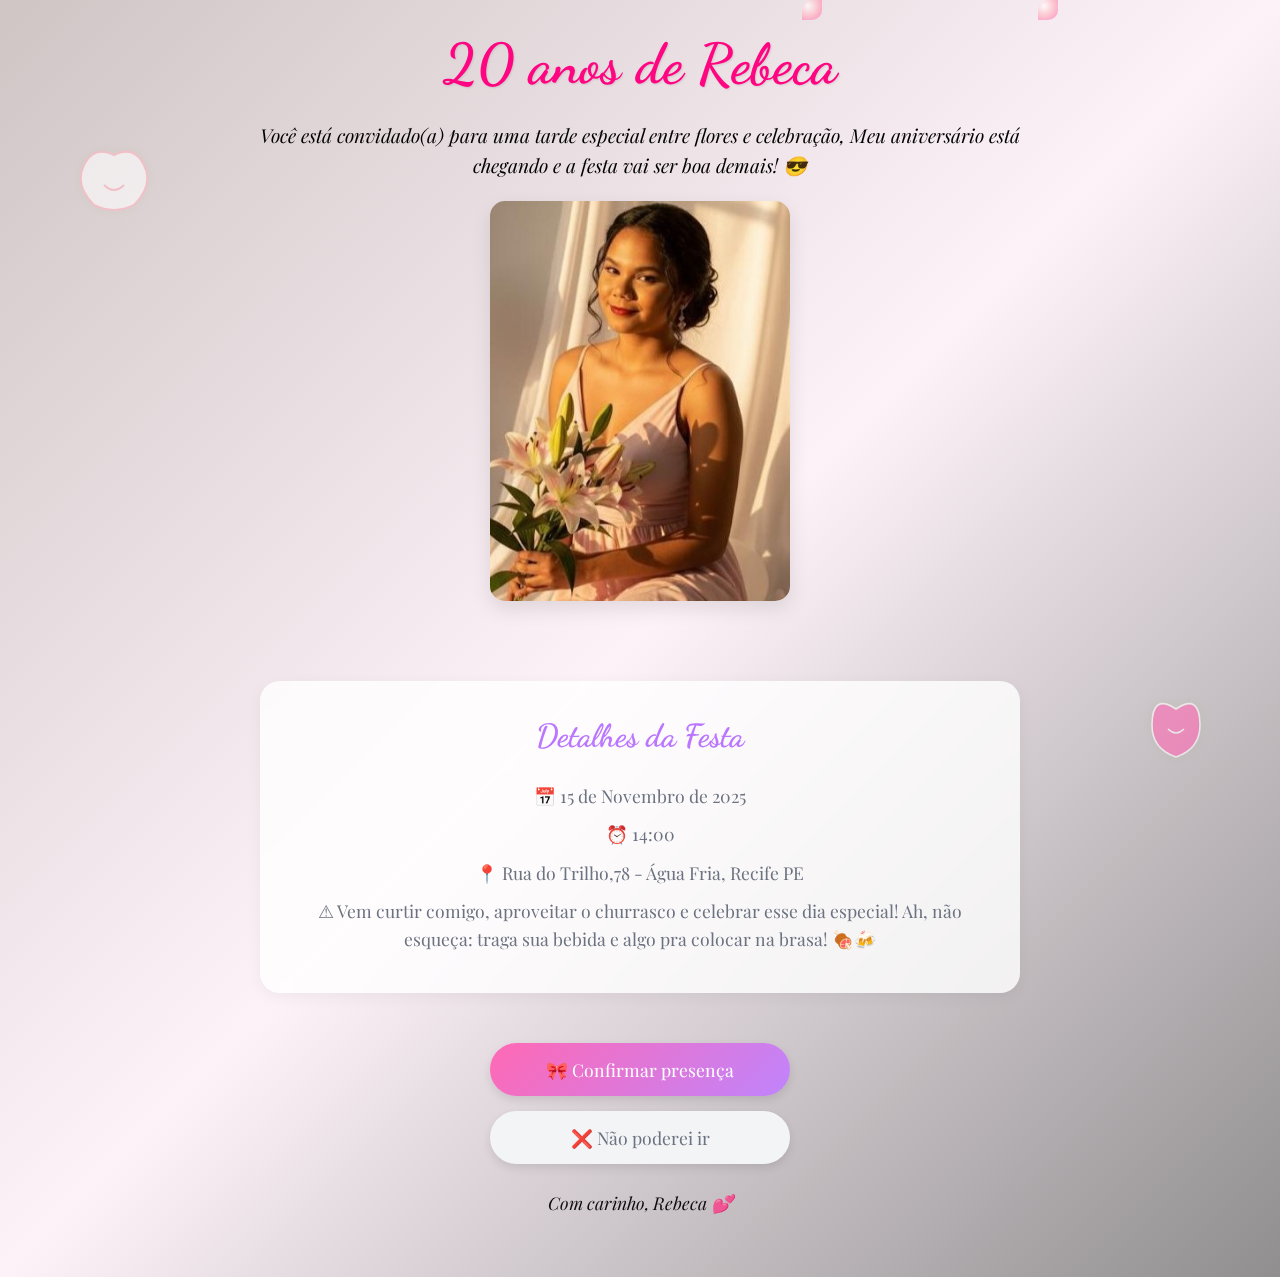
<file: index.html>
<!DOCTYPE html>
<html lang="pt-BR">
<head>
    <meta charset="UTF-8">
    <meta name="viewport" content="width=device-width, initial-scale=1.0">
    <title>Convite de Aniversário - Rebeca 20 Anos</title>
    <link href="https://fonts.googleapis.com/css2?family=Dancing+Script:wght@400;700&family=Playfair+Display:wght@400;700&display=swap" rel="stylesheet">
    <link rel="stylesheet" href="styles.css">
</head>
<body>
    <!-- Animação de Pétalas (geradas via JS) -->
    
    <!-- Flores Decorativas (SVGs Simples) -->
    <div class="flor lirio-branco">
        <svg viewBox="0 0 100 100">
            <!-- Lírio Branco Simples (vetor delicado) -->
            <path d="M50 20 Q30 10 20 30 Q10 50 30 70 Q50 80 70 70 Q90 50 80 30 Q70 10 50 20 Z" fill="#fff" stroke="#ffb6c1" stroke-width="2"/>
            <circle cx="50" cy="40" r="5" fill="#fff"/>
            <path d="M40 50 Q50 60 60 50" stroke="#ffb6c1" stroke-width="2" fill="none"/>
        </svg>
    </div>
    <div class="flor rosa">
        <svg viewBox="0 0 100 100">
            <!-- Rosa Simples (vetor delicado) -->
            <path d="M50 30 Q20 10 20 50 Q20 80 50 90 Q80 80 80 50 Q80 10 50 30 Z" fill="#ff69b4" stroke="#fff" stroke-width="2"/>
            <circle cx="50" cy="45" r="8" fill="#ff69b4"/>
            <path d="M40 55 Q50 65 60 55" stroke="#fff" stroke-width="2" fill="none"/>
        </svg>
    </div>

    <div class="container">
        <!-- Header -->
        <header class="header">
            <h1 class="titulo">20 anos de Rebeca </h1>
            <p class="subtitulo">Você está convidado(a) para uma tarde especial entre flores e celebração, Meu aniversário está chegando e a festa vai ser boa demais! 😎</p>
            
            <!-- Espaço para Foto Principal (substitua src pela sua foto) -->
            <div class="foto-principal">
                <img src="./images/Imagem do WhatsApp de 2025-10-31 à(s) 12.07.53_90b87cf5.jpg" alt="Foto de Rebeca" id="fotoPrincipal">
            </div>
        </header>

        <!-- Detalhes da Festa -->
        <section class="detalhes">
            <h2>Detalhes da Festa</h2>
            <div class="detalhe-item">📅 15 de Novembro de 2025</div>
            <div class="detalhe-item">⏰ 14:00</div>
            <div class="detalhe-item">📍 Rua do Trilho,78 - Água Fria, Recife PE</div>
            <div class="detalhe-item"> ⚠ Vem curtir comigo, aproveitar o churrasco e celebrar esse dia especial!
Ah, não esqueça: traga sua bebida e algo pra colocar na brasa! 🍖🍻</div>
        </section>

        <!-- Botões Interativos -->
        <section class="botoes">
            <button class="btn btn-confirmar" onclick="confirmarPresenca()">🎀 Confirmar presença</button>
            <button class="btn btn-nao" onclick="naoPodereiIr()">❌ Não poderei ir</button>
           

        <!-- Mensagem de Confirmação -->
        <div id="mensagemConfirmacao" class="mensagem"></div>
        
        <!-- Seção de Contato / Formulário (envia via formsubmit.co) -->
    <section class="secao-mensagem" id="secaoMensagem" aria-labelledby="formTitulo" style="display:none">
            <h2 id="formTitulo">Enviar mensagem para Rebeca</h2>

            <form id="conviteForm" action="https://formsubmit.co/rebequinhayuu@gmail.com" method="POST" novalidate>
                <!-- Campos de configuração do formsubmit -->
                <input type="hidden" name="_subject" value="Novo contato: Convite Rebeca 20 Anos">
                <input type="hidden" name="_captcha" value="false">
                <input type="hidden" name="_next" id="_next_redirect" value="">

                <label for="nome">Digite seu nome</label>
                <input type="text" id="nome" name="nome" placeholder="Ex: Maria" required>

                <button class="btn btn-enviar" type="submit" id="submitBtn">Enviar</button>
            </form>

            <div id="formStatus" class="mensagem" role="status" aria-live="polite"></div>
        </section>

        <!-- Rodapé -->
        <footer class="rodape">
            Com carinho, Rebeca 💕
        </footer>
    </div>

    <script src="script.js"></script>
</body>
</html>
</file>
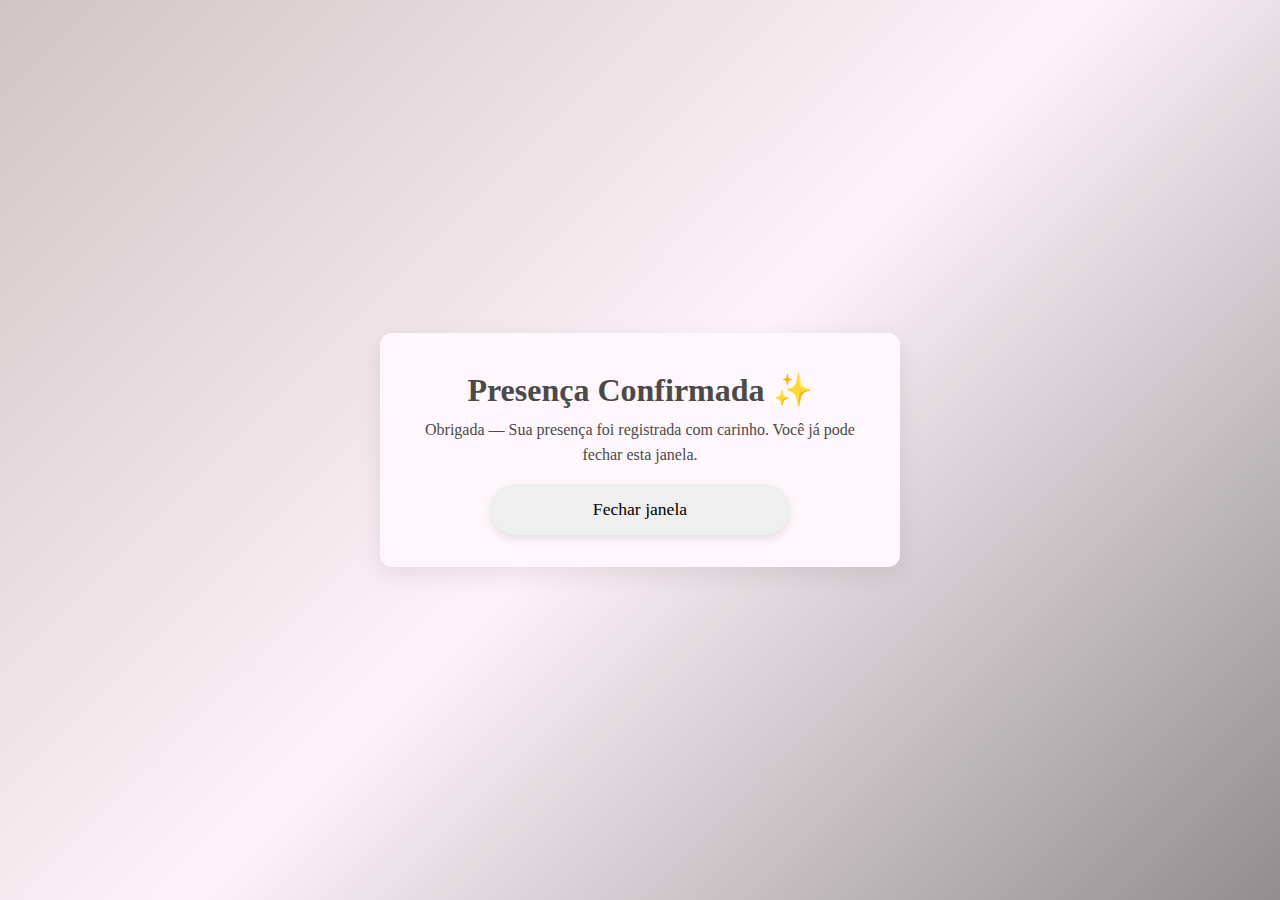
<file: obrigado-confirmado.html>
<!DOCTYPE html>
<html lang="pt-BR">
<head>
    <meta charset="UTF-8">
    <meta name="viewport" content="width=device-width, initial-scale=1.0">
    <title>Obrigado — Presença Confirmada</title>
    <link rel="stylesheet" href="styles.css">
    <style>
        body { display:flex; align-items:center; justify-content:center; min-height:100vh; text-align:center; padding:2rem; }
        .card { max-width:520px; background: #fff7fb; border-radius:12px; padding:2rem; box-shadow:0 8px 24px rgba(0,0,0,0.08);} 
        .btn { margin-top:1rem; }
    </style>
</head>
<body>
    <div class="card">
        <h1>Presença Confirmada ✨</h1>
        <p>Obrigada — Sua presença foi registrada com carinho. Você já pode fechar esta janela.</p>
        <button id="fecharBtn" class="btn" onclick="tryClose()">Fechar janela</button>
        <div id="closeFallback" style="display:none; margin-top:1rem; text-align:left">
            <strong>Não conseguiu fechar automaticamente?</strong>
            <ul>
                <li>Feche a aba manualmente (atalho: <kbd>Ctrl</kbd>+<kbd>W</kbd> no Windows/Linux, <kbd>⌘</kbd>+<kbd>W</kbd> no Mac).</li>
                <li>Ou clique em "Abrir página em branco e tentar fechar" abaixo — alguns navegadores permitem fechar após navegar para uma página em branco.</li>
            </ul>
            <button class="btn" onclick="openBlankAndClose()">Abrir página em branco e tentar fechar</button>
        </div>
    </div>

    <script>
        function tryClose(){
            // esconder botão para evitar cliques múltiplos
            const btn = document.getElementById('fecharBtn');
            if (btn) btn.disabled = true;

            // tentativa 1: close direto
            try { window.close(); } catch(e) {}

            // tentativa 2: reabrir no mesmo contexto e fechar
            try {
                window.open('', '_self');
                window.close();
            } catch(e) {}

            // tentativa 3: navegar para about:blank e tentar fechar
            try {
                window.location.href = 'about:blank';
                setTimeout(function(){ try { window.close(); } catch(e){} }, 200);
            } catch(e) {}

            // após as tentativas, mostrar fallback com instruções
            setTimeout(function(){
                const fallback = document.getElementById('closeFallback');
                if (fallback) fallback.style.display = 'block';
            }, 600);
        }

        function openBlankAndClose(){
            // Abrir uma nova janela/tab com about:blank e tentar fechar ela e a janela atual.
            try {
                const newWin = window.open('about:blank', '_blank');
                // fechar a nova janela após curto delay e tentar fechar a atual
                setTimeout(function(){
                    try { if (newWin) newWin.close(); } catch(e){}
                    try { window.close(); } catch(e){}
                }, 300);
            } catch(e){
                // fallback: apenas tentar fechar a janela atual
                try { window.close(); } catch(e){}
            }
        }
    </script>
</body>
</html>
</file>
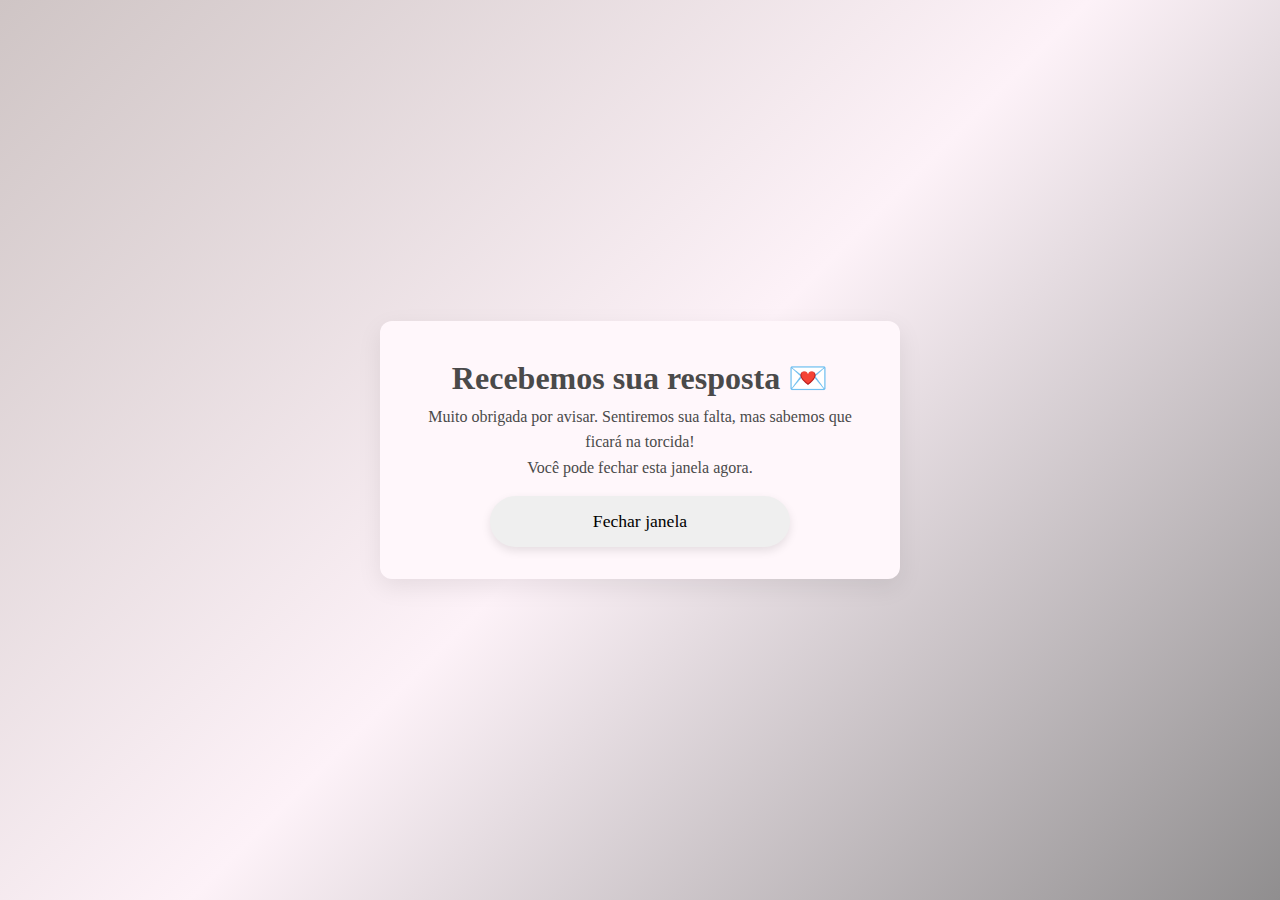
<file: obrigado-nao.html>
<!DOCTYPE html>
<html lang="pt-BR">
<head>
    <meta charset="UTF-8">
    <meta name="viewport" content="width=device-width, initial-scale=1.0">
    <title>Obrigado pela resposta</title>
    <link rel="stylesheet" href="styles.css">
    <style>
        body { display:flex; align-items:center; justify-content:center; min-height:100vh; text-align:center; padding:2rem; }
        .card { max-width:520px; background: #fff7fb; border-radius:12px; padding:2rem; box-shadow:0 8px 24px rgba(0,0,0,0.08);} 
        .btn { margin-top:1rem; }
    </style>
</head>
<body>
    <div class="card">
        <h1>Recebemos sua resposta 💌</h1>
        <p>Muito obrigada por avisar. Sentiremos sua falta, mas sabemos que ficará na torcida!</p>
        <p>Você pode fechar esta janela agora.</p>
        <button id="fecharBtn" class="btn" onclick="tryClose()">Fechar janela</button>
        <div id="closeFallback" style="display:none; margin-top:1rem; text-align:left">
            <strong>Não conseguiu fechar automaticamente?</strong>
            <ul>
                <li>Feche a aba manualmente (atalho: <kbd>Ctrl</kbd>+<kbd>W</kbd> no Windows/Linux, <kbd>⌘</kbd>+<kbd>W</kbd> no Mac).</li>
                <li>Ou clique em "Abrir página em branco e tentar fechar" abaixo — alguns navegadores permitem fechar após navegar para uma página em branco.</li>
            </ul>
            <button class="btn" onclick="openBlankAndClose()">Abrir página em branco e tentar fechar</button>
        </div>
    </div>

    <script>
        function tryClose(){
            const btn = document.getElementById('fecharBtn');
            if (btn) btn.disabled = true;

            try { window.close(); } catch(e) {}
            try { window.open('', '_self'); window.close(); } catch(e) {}
            try { window.location.href = 'about:blank'; setTimeout(function(){ try { window.close(); } catch(e){} }, 200); } catch(e) {}

            setTimeout(function(){ const fallback = document.getElementById('closeFallback'); if (fallback) fallback.style.display = 'block'; }, 600);
        }

        function openBlankAndClose(){
            try {
                const newWin = window.open('about:blank', '_blank');
                setTimeout(function(){
                    try { if (newWin) newWin.close(); } catch(e){}
                    try { window.close(); } catch(e){}
                }, 300);
            } catch(e) {
                try { window.close(); } catch(e){}
            }
        }
    </script>
</body>
</html>
</file>
<file: styles.css>
/* Reset e Estilos Gerais */
* {
    margin: 0;
    padding: 0;
    box-sizing: border-box;
}

body {
    font-family: 'Playfair Display', serif;
    background: linear-gradient(135deg, #cfc5c5 0%, #fdf2f8 50%, #908e8f 100%);
    color: #4a4a4a;
    line-height: 1.6;
    overflow-x: hidden;
    position: relative;
    min-height: 100vh; /* Altura mínima da viewport */
}

/* Animação de Pétalas Caindo */
.petala {
    position: fixed; /* Mudar de absolute para fixed */
    width: 20px;
    height: 20px;
    background: radial-gradient(circle at 30% 30%, #fff 0%, #ffb6c1 50%, #ff69b4 100%);
    border-radius: 50% 0 50% 0;
    opacity: 0.7;
    animation: cair linear infinite;
    top: 0; /* Sempre começar do topo da viewport */
    pointer-events: none; /* Não interferir com cliques */
}

@keyframes cair {
    0% {
        transform: translateY(0) rotate(0deg);
        opacity: 1;
    }
    100% {
        transform: translateY(100vh) rotate(360deg); /* Apenas 100vh (altura da tela) */
        opacity: 0;
    }
}

/* Container Principal */
.container {
    max-width: 800px;
    margin: 0 auto;
    padding: 20px;
    position: relative;
    z-index: 1;
    min-height: 100vh; /* Apenas altura da viewport */
    display: flex;
    flex-direction: column;
    justify-content: center;
    overflow: hidden; /* Prevenir qualquer overflow */
}


/* Header - Título e Frase */
.header {
    text-align: center;
    margin-bottom: 40px;
}

.titulo {
    font-family: 'Dancing Script', cursive;
    font-size: 3.5rem;
    font-weight: 700;
    color: #ff0582; /* Rosa queimado */
    margin-bottom: 10px;
    text-shadow: 1px 1px 2px rgba(0,0,0,0.1);
}

.subtitulo {
    font-size: 1.2rem;
    color: #000000; /* preto */
    font-style: italic;
}

/* Espaço para Foto Principal */
.foto-principal {
    width: 80%;
    max-width: 300px;
    height: 440px;
    max-height: 400px;
    margin: 20px auto;
    border-radius: 15px;
    overflow: hidden;
    box-shadow: 0 8px 20px rgba(0,0,0,0.1);
    display: block;
}

.foto-principal img {
    width: 100%;
    height: 100%;
    object-fit: cover;
}

/* Elementos Decorativos - SVGs de Flores */
/* Elementos Decorativos - CORRIGIDO */
.flor {
    position: fixed; /* Mantém fixed mas vamos ajustar */
    opacity: 0.6; /* Aumentei a opacidade para ficar mais visível */
    z-index: 2; /* Aumentei o z-index para ficar acima do fundo */
    pointer-events: none;
}

.lirio-branco {
    top: 15%; /* Ajustei a posição */
    left: 5%; /* Mais para a esquerda */
    width: 100px; /* Aumentei o tamanho */
    height: 100px;
    animation: flutuar 6s ease-in-out infinite;
}

.rosa {
    bottom: 15%; /* Ajustei a posição */
    right: 5%; /* Mais para a direita */
    width: 80px; /* Aumentei o tamanho */
    height: 80px;
    animation: flutuar 8s ease-in-out infinite reverse;
}

/* Garantir que os SVGs sejam visíveis */
.lirio-branco svg, .rosa svg {
    width: 100%;
    height: 100%;
    filter: drop-shadow(0 0 5px rgba(102, 172, 22, 0.1)); /* Sombra suave para destacar */
}

@keyframes flutuar {
    0%, 100% { transform: translateY(0px) rotate(0deg); }
    50% { transform: translateY(-15px) rotate(5deg); } /* Aumentei o movimento */
}

/* Seção de Detalhes */
.detalhes {
    background: rgba(255, 255, 255, 0.8);
    padding: 30px;
    border-radius: 20px;
    margin: 20px 0;
    text-align: center;
.btn-mensagem {
    background: linear-gradient(135deg, #ffb6c1, #ff69b4);
    color: rgb(255, 255, 255);
}
    box-shadow: 0 4px 15px rgba(0,0,0,0.05);
    backdrop-filter: blur(10px);
}

.detalhes h2 {
    font-family: 'Dancing Script', cursive;
    font-size: 2rem;
    color: #bb76ff;
    margin-bottom: 20px;
}

.detalhe-item {
    font-size: 1.1rem;
    margin: 10px 0;
    color: #6b7280;
}

/* Botões Interativos */
.botoes {
    display: flex;
    flex-direction: column;
    gap: 15px;
    margin: 30px 0;
    align-items: center;
}

.btn {
    padding: 15px 30px;
    font-size: 1.1rem;
    font-family: 'Playfair Display', serif;
    border: none;
    border-radius: 30px;
    cursor: pointer;
    transition: all 0.3s ease;
    width: 100%;
    max-width: 300px;
    box-shadow: 0 4px 10px rgba(0,0,0,0.1);
}

.btn-confirmar {
    background: linear-gradient(135deg, #ff69b4, #c084fc);
    color: white;
}

.btn-nao {
    background: #f3f4f6;
    color: #6b7280;
}

.btn-mensagem {
    background: linear-gradient(135deg, #ffb6c1, #ff69b4);
    color: white;
}

.btn:hover {
    transform: translateY(-2px);
    box-shadow: 0 6px 15px rgba(0,0,0,0.15);
}

/* Mensagens de Confirmação */
.mensagem {
    display: none;
    text-align: center;
    padding: 20px;
    background: rgba(255, 255, 255, 0.9);
    border-radius: 15px;
    margin: 20px 0;
    font-size: 1.2rem;
    color: #c084fc;
    animation: fadeIn 0.5s ease;
}

@keyframes fadeIn {
    from { opacity: 0; transform: translateY(10px); }
    to { opacity: 1; transform: translateY(0); }
}

/* Seção de Mensagem / Formulário */
.secao-mensagem {
    display: block; /* Mostrar o formulário */
    background: rgba(255, 255, 255, 0.9);
    padding: 30px;
    border-radius: 20px;
    margin: 20px 0;
    text-align: left;
    box-shadow: 0 4px 15px rgba(0,0,0,0.05);
}

.secao-mensagem .aviso {
    font-size: 0.9rem;
    color: #7f1d6a;
    margin-bottom: 12px;
}

.secao-mensagem form {
    display: flex;
    flex-direction: column;
    gap: 10px;
}

.secao-mensagem label {
    font-size: 0.95rem;
    color: #4a4a4a;
}

.secao-mensagem input[type="text"],
.secao-mensagem input[type="email"],
.secao-mensagem textarea {
    width: 100%;
    padding: 12px 14px;
    border: 1.5px solid #e6b7d6;
    border-radius: 10px;
    font-family: 'Playfair Display', serif;
    font-size: 1rem;
    outline: none;
}

.secao-mensagem input:focus, .secao-mensagem textarea:focus {
    border-color: #c084fc;
    box-shadow: 0 4px 12px rgba(192, 132, 252, 0.12);
}

.secao-mensagem textarea {
    min-height: 120px;
    resize: vertical;
}

.secao-mensagem .btn-enviar {
    align-self: flex-end;
    padding: 10px 22px;
    border-radius: 20px;
    font-size: 1rem;
}

.btn-enviar {
    background: #c084fc;
    color: white;
    padding: 10px 20px;
    border: none;
    border-radius: 20px;
    cursor: pointer;
    font-family: 'Playfair Display', serif;
}

.btn-enviar:hover {
    background: #a855f7;
}

/* Rodapé */
.rodape {
    text-align: center;
    margin-top: auto;
    padding: 10px;
    color: #0c0c0c;
    font-style: italic;
    font-size: 1.1rem;
}

/* Responsivo */
@media (max-width: 768px) {
    .container {
        padding: 10px;
    }

    .titulo {
        font-size: 2.5rem;
    }

    .subtitulo {
        font-size: 1rem;
    }

    .detalhes {
        padding: 20px;
    }

    .botoes {
        flex-direction: column;
    }

    .btn {
        width: 100%;
    }

    .flor {
        transform: scale(0.7);
    }

    .lirio-branco {
        left: 5%;
    }

    .rosa {
        right: 5%;
    }

    .foto-principal {
        height: 50%;
    }
}

@media (max-width: 480px) {
    .titulo {
        font-size: 2rem;
    }

    .foto-principal {
        height: 400px;
    }
}
</file>
